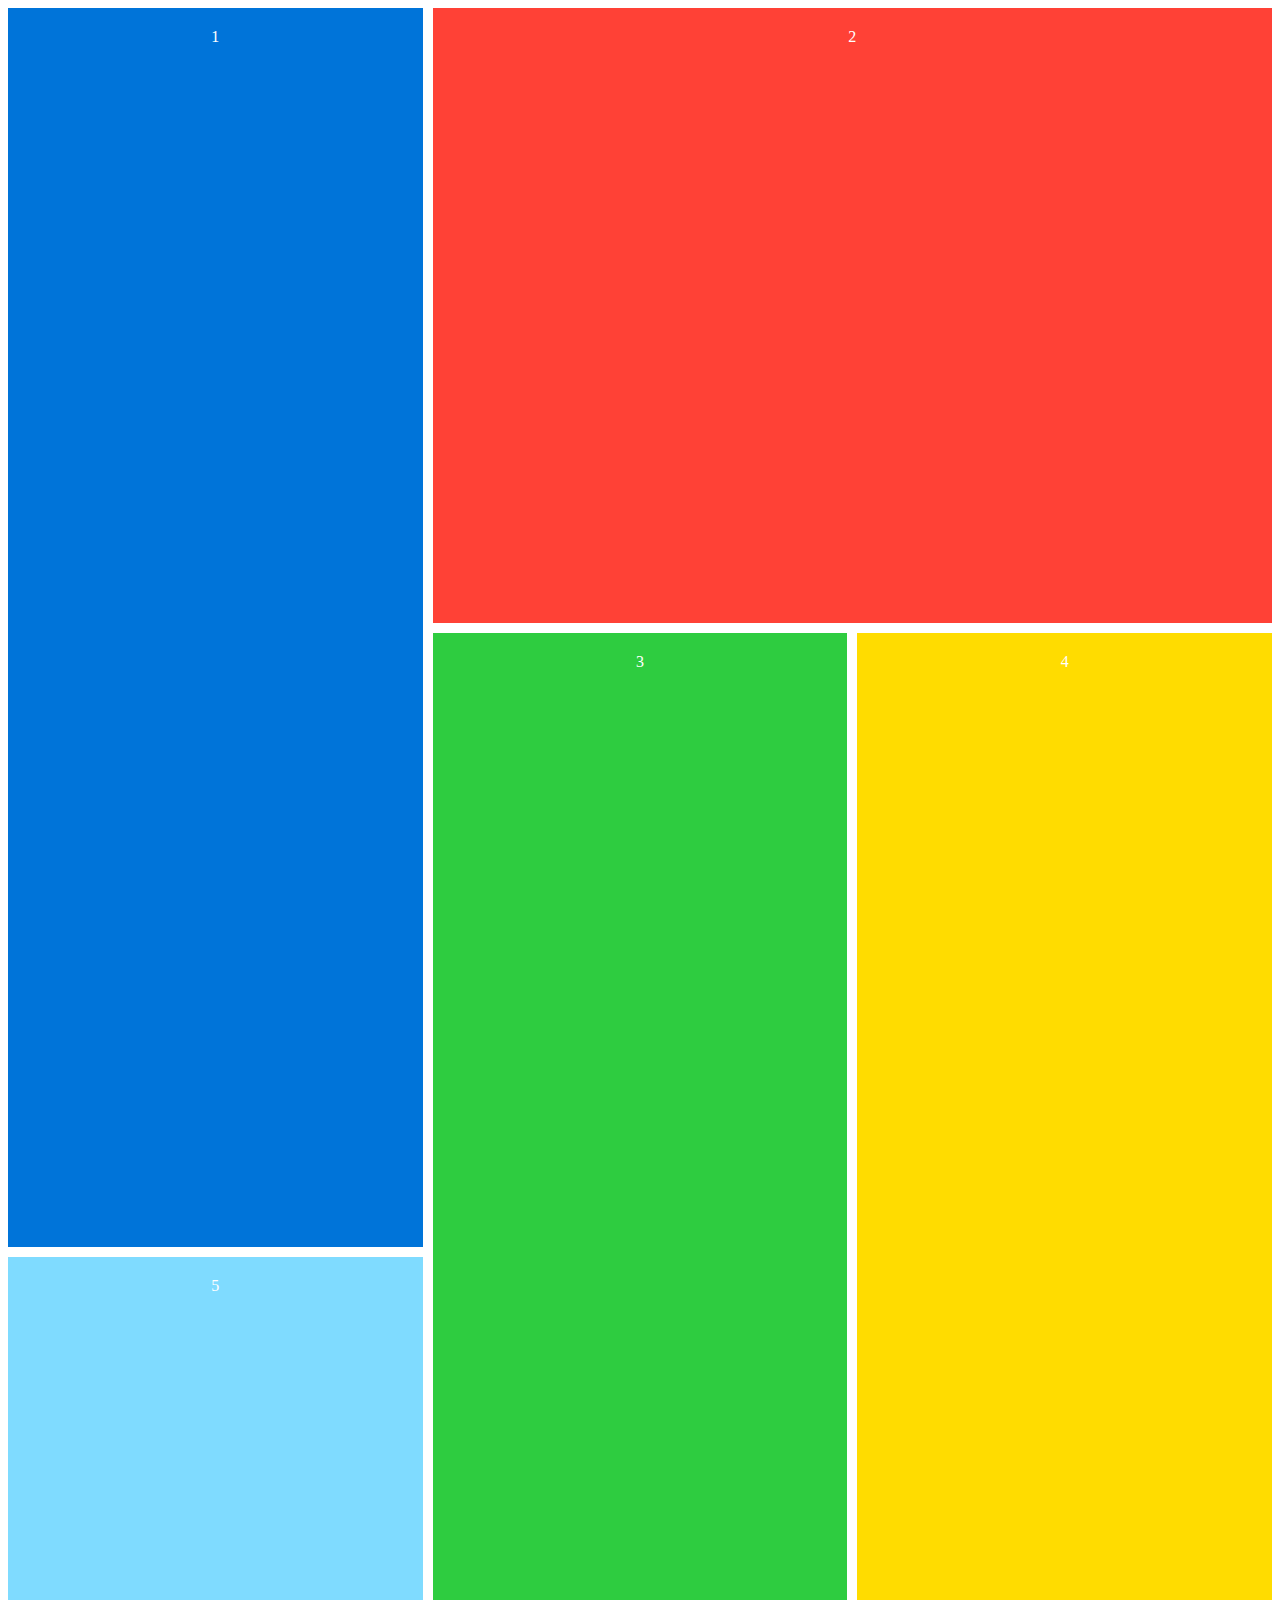
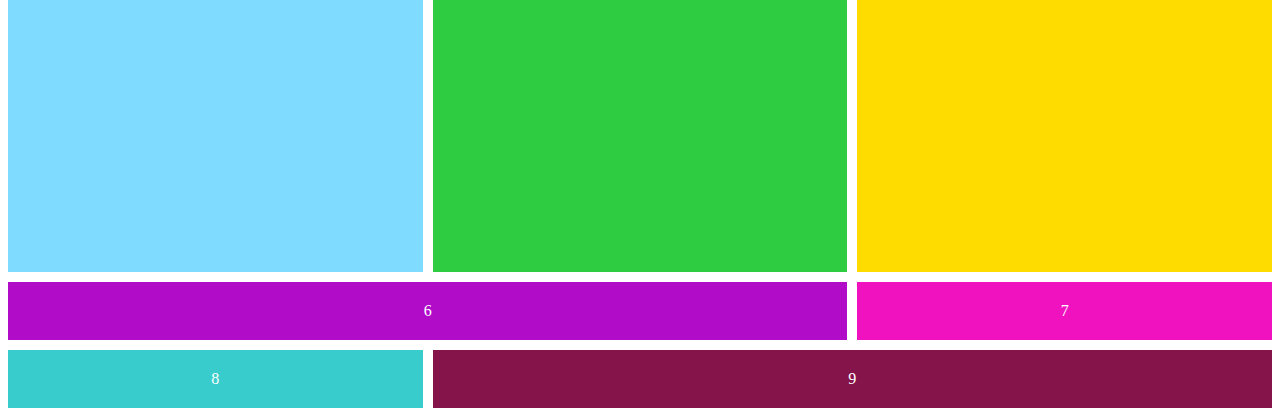
<file: grid assignment/index.html>
<!DOCTYPE html>
<html lang="en">
<head>
    <meta charset="UTF-8">
    <meta http-equiv="X-UA-Compatible" content="IE=edge">
    <meta name="viewport" content="width=device-width, initial-scale=1.0">
    <title>Document</title>
    <link rel="stylesheet" href="style.css">
</head>
<body>
    <header>
    </header>
    <div class="grid-container">
        <div class="item item1">1</div>
        <div class="item item2">2</div>
        <div class="item item3">3</div>
        <div class="item item4">4</div>
        <div class="item item5">5</div>
        <div class="item item6">6</div>
        <div class="item item7">7</div>
        <div class="item item8">8</div>
        <div class="item item9">9</div>
      </div>
    
</body>
</html>
</file>
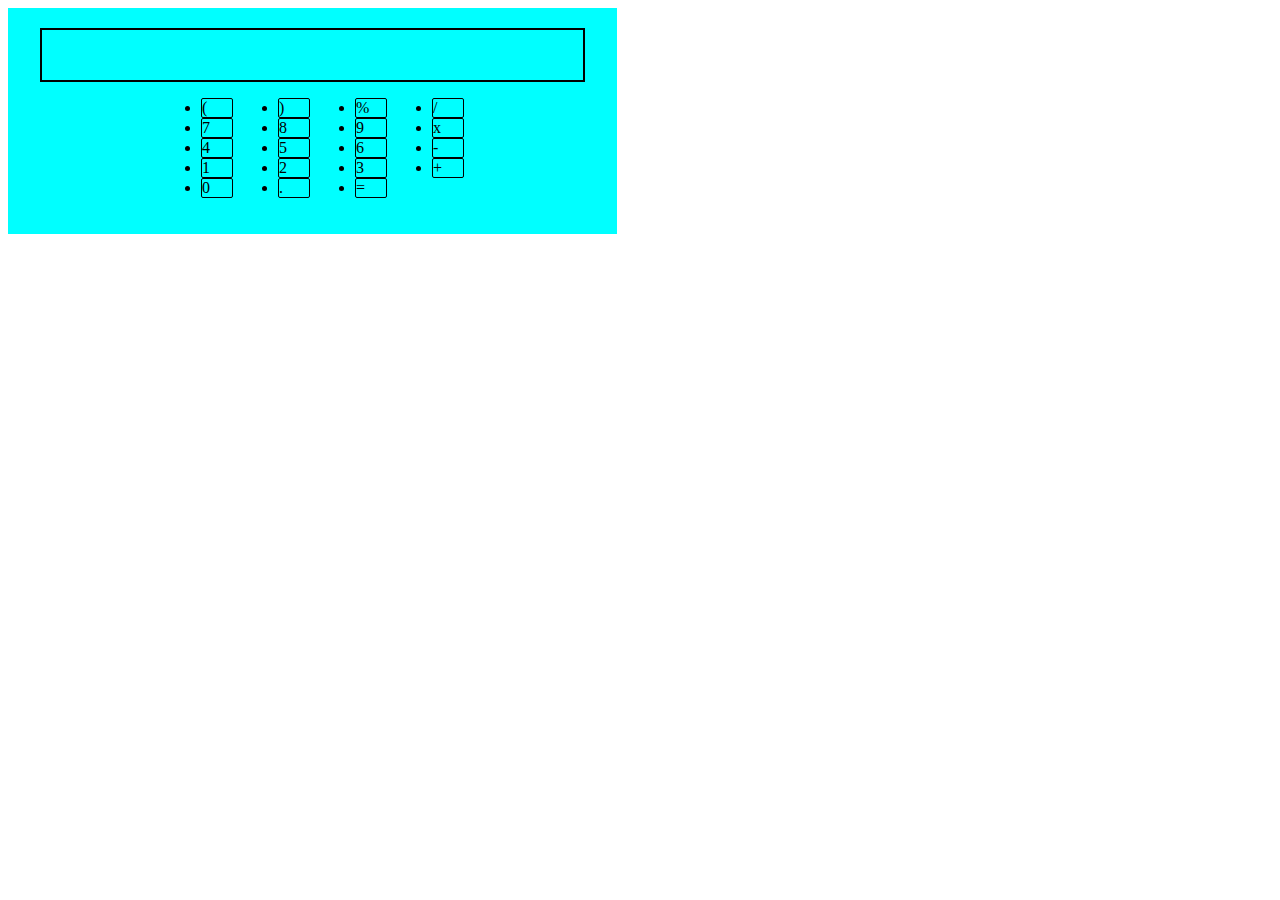
<file: Front End/calculator/index.html>
<!DOCTYPE html>
<html lang="en">
<head>
    <meta charset="UTF-8">
    <meta http-equiv="X-UA-Compatible" content="IE=edge">
    <meta name="viewport" content="width=device-width, initial-scale=1.0">
    <link rel="stylesheet" type="text/css" href="style.css">
    <title>Document</title>
</head>
<body>
    <div class="calculator">
        <div class="result" id="display"></div>
            <div class="buttons">
            <ul>
                <li>(</li>
                <li onclick="btn(7)" >7</li>
                <li onclick="btn(4)">4</li>
                <li onclick="btn(1)">1</li>
                <li>0</li>
            </ul>
            <ul>
                <li>)</li>
                <li>8</li>
                <li>5</li>
                <li>2</li>
                <li onclick="btn('.')">.</li>
            </ul>
            <ul>
                <li>%</li>
                <li>9</li>
                <li>6</li>
                <li>3</li>
                <li>=</li>
            </ul>
            <ul>
                <li>/</li>
                <li>x</li>
                <li>-</li>
                <li>+</li>
            </ul>

</div>
</body>
<script src="script.js"></script>
</html>
</file>
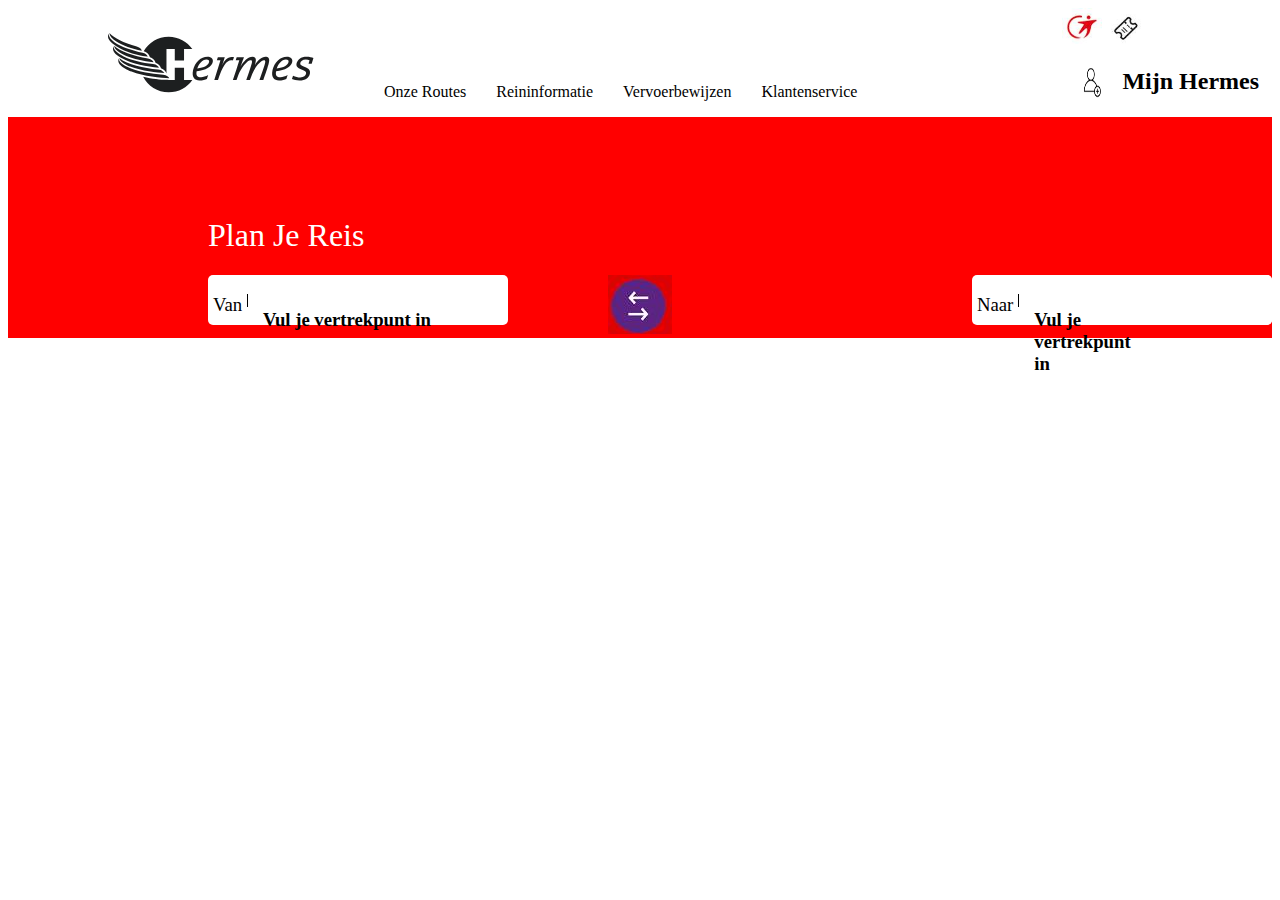
<file: Front End/hermes/index.html>
<!DOCTYPE html>
<html>
<head>
<title>Hermes</title>
<link rel="stylesheet" href="style.css">
</head>
<body>
<header>
    <div class="top-nav">
        <img src="imgs/Hermes_header.svg">
        <ul>
            <li>Onze Routes</li>
            <li>Reininformatie</li>
            <li>Vervoerbewijzen</li>
            <li>Klantenservice</li>
        </ul>
        <div class="rightside-container">
            <div>
                <img src="imgs/idkwhat_icon.jpeg" width="40px">
                <img src="imgs/ticket_icon.jpeg" width="40px">
            </div>
            <div class="mijn_hermes">
                <img src="imgs/profilepic.png" width="60px">
                <h2>Mijn Hermes</h2>
            </div>
        </div>

</header>
<div class="main_container">
    <div class="red_container">
        <h1>Plan Je Reis</h1>
        <div class="vanennaar">
            <div class="van">
                <h3 class="label-text">Van</h3>
                <h3 class="label">Vul je vertrekpunt in</h3>
            </div>
            <div class="arrow-icon">
            <img src="imgs/arrow_fromandto.jpeg">
            </div>
            <div class="vanennaar">
                <div class="van">
                <h3 class="label-text">Naar</h3>
                <h3 class="label">Vul je vertrekpunt in</h3>
                <div class="van">
            </div>
        </div>
        
    </div>
</div>
</body>
</html>
</file>
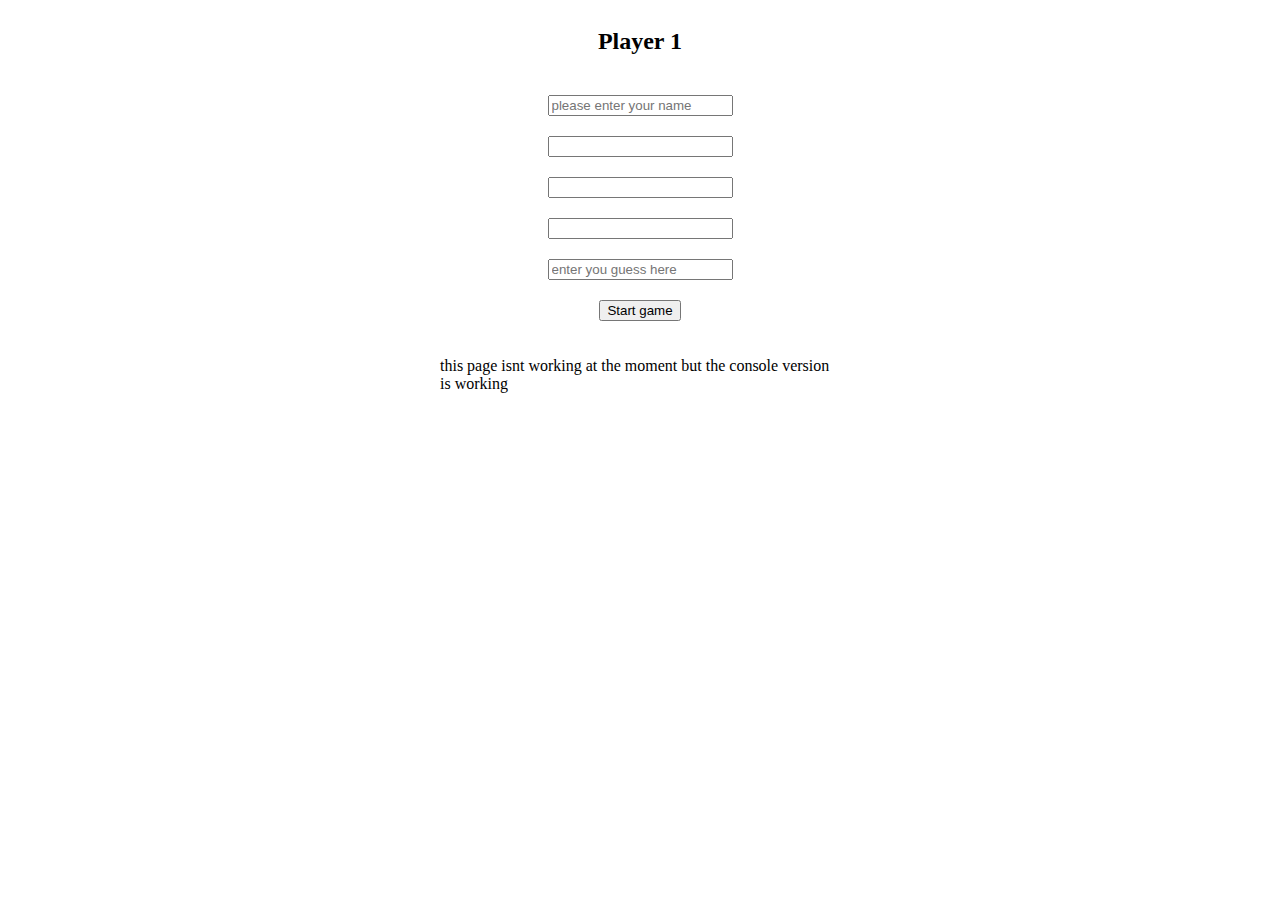
<file: Front End/javascript level 2/index.html>
<!DOCTYPE html>
<html lang="en">
<head>
    <meta charset="UTF-8">
    <meta http-equiv="X-UA-Compatible" content="IE=edge">
    <meta name="viewport" content="width=device-width, initial-scale=1.0">
    <title>Document</title>
    <link rel="stylesheet" type="text/css" href="style.css">
</head>
<body>
    <section class="text_boxes">
    <h2>Player 1</h2>
    <input type="text" id="name" placeholder="please enter your name">
    <input type="text" id="age">
    <input type="text" id="occupation">
    <input type="text" id="country">
    <input type="text" id="guess" placeholder="enter you guess here">
    <!-- <h2>PLayer 2</h2>
    <input type="text" id="name">
    <input type="text" id="age">
    <input type="text" id="occupation">
    <input type="text" id="country">
    <input type="text" id="guess" placeholder="enter you guess here"> -->
    <button onclick="functionPlay.play()">Start game</button>

    <p>this page isnt working at the moment but the console version is working</p>
</section>
    <p id="result"></p>
    <script src="script.js"></script>
</body>
</html>
</file>
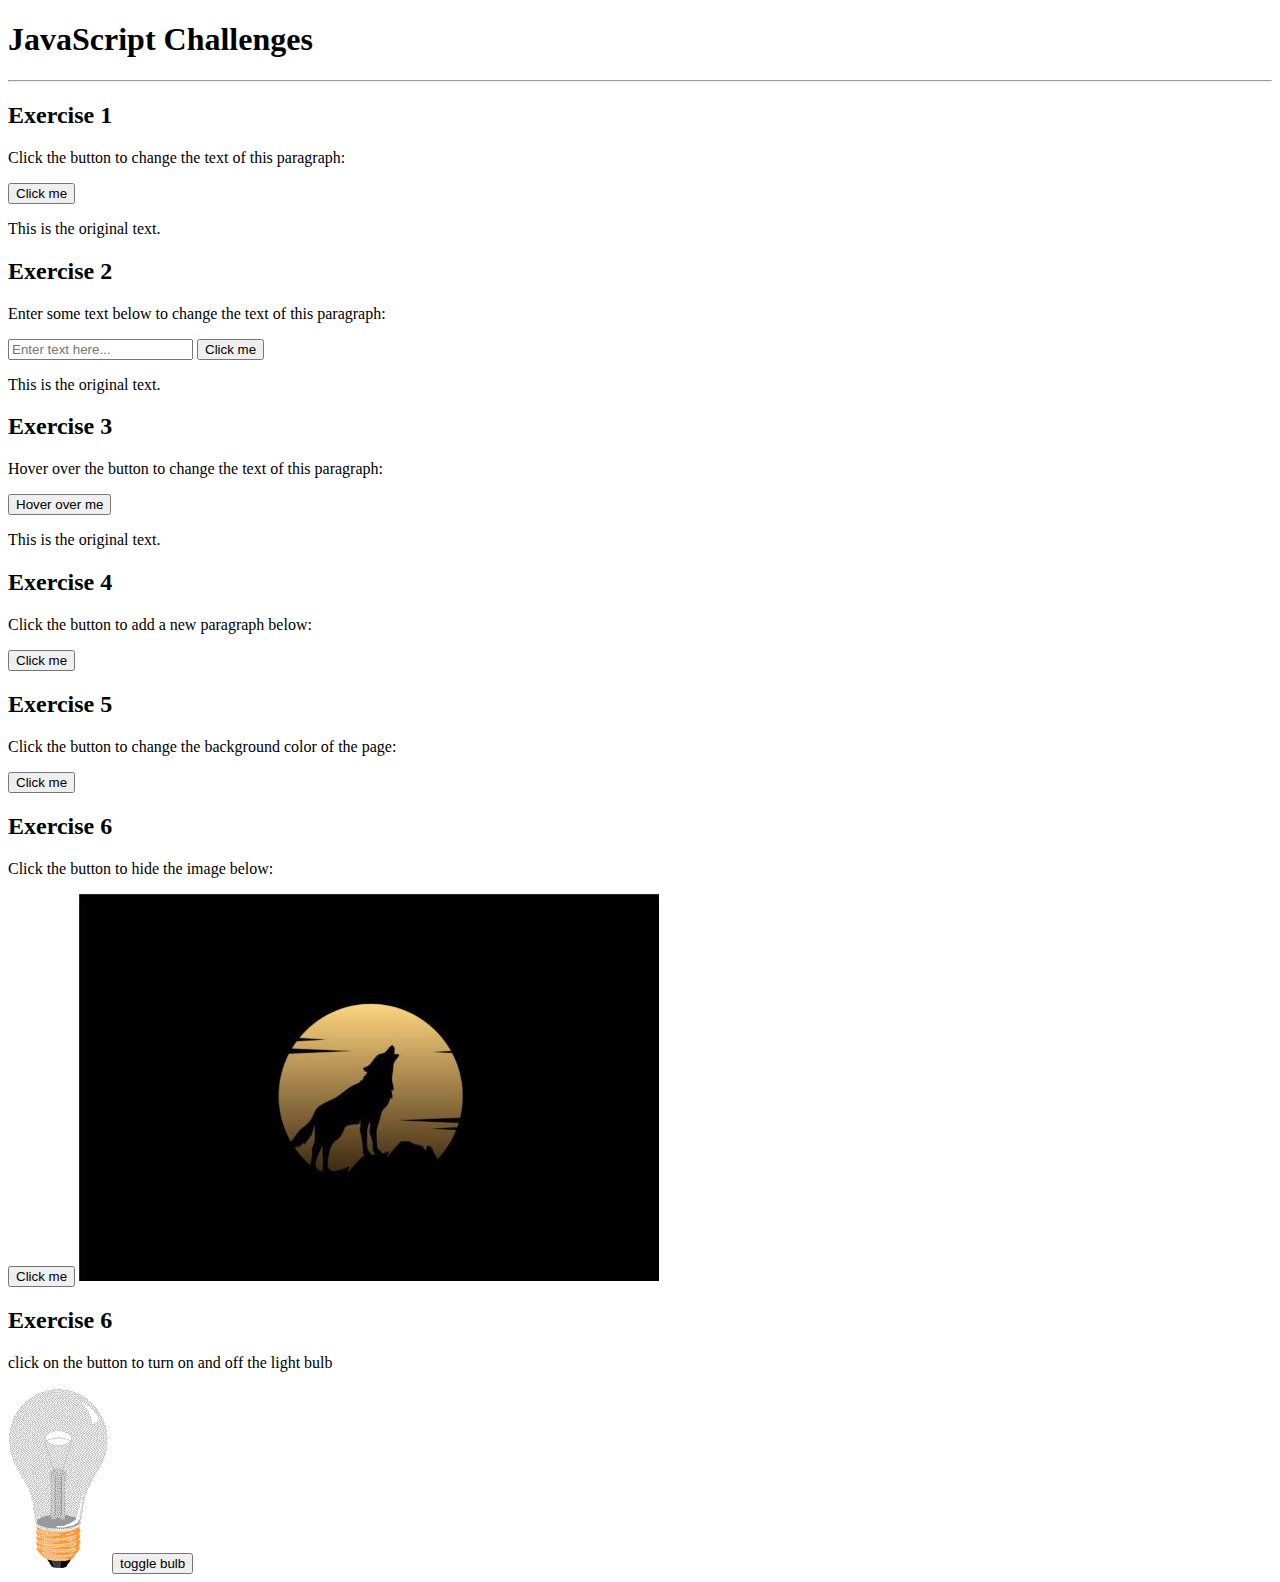
<file: jschalleneges.html>
<!DOCTYPE html>
<html>
  <head>
    <title>JavaScript Exercises</title>
  </head>
  <body>
    <h1>JavaScript Challenges </h1>
    <hr>
    <h2>Exercise 1</h2>
    <p>Click the button to change the text of this paragraph:</p>
    <button onclick="changeText()">Click me</button>
    <p id="text">This is the original text.</p>

    <h2>Exercise 2</h2>
    <p>Enter some text below to change the text of this paragraph:</p>
    <input type="text" id="input" placeholder="Enter text here...">
    <button onclick="changeText2()">Click me</button>
    <p id="text2">This is the original text.</p>

    <h2>Exercise 3</h2>
    <p>Hover over the button to change the text of this paragraph:</p>
    <button onmouseover="changeText3()">Hover over me</button>
    <p id="text3">This is the original text.</p>

    <h2>Exercise 4</h2>
    <p>Click the button to add a new paragraph below:</p>
    <button onclick="addParagraph()">Click me</button>

    <h2>Exercise 5</h2>
    <p>Click the button to change the background color of the page:</p>
    <button onclick="changeBackgroundColor()">Click me</button>

    <h2>Exercise 6</h2>
    <p>Click the button to hide the image below:</p>
    <button onclick="hideImage()">Click me</button>
    <img id="image" src="imgs/alpha_wolf.jpg">
    <p id="salading" style="color:black"></p>


    <h2>Exercise 6</h2>
    <p>click on the button to turn on and off the light bulb</p>
    <img id='myImage' alt="image 1" src="imgs/pic_bulboff.gif">
    <button onclick="turnBulbOn()">toggle bulb</button>
    
    <script src="script.js"> </script>
    <script src="script.js"></script>
  </body>
</html>
</file>
<file: grid assignment/style.css>
.grid-container {
    display: grid;
    grid-template-columns: repeat(3, 1fr);
    grid-template-rows: repeat(3, 1fr);
    gap: 10px;
    height: 2000px; 
  }
  
  .item {
    padding: 20px;
    text-align: center;
    color: white; 
  }
  
  .item1 {
    grid-row: 1 / 3;
    grid-column: 1 / 2;
    background-color: #0074D9; 
  }
  
  .item2 {
    grid-row: 1 / 2;
    grid-column: 2 / 4;
    background-color: #FF4136; 
  }
  
  .item3 {
    grid-row: 2 / 4;
    grid-column: 2 / 3;
    background-color: #2ECC40; 
  }
  
  .item4 {
    grid-row: 2 / 4;
    grid-column: 3 / 4;
    background-color: #FFDC00; 
  }
  
  .item5 {
    grid-row: 3 / 4;
    grid-column: 1 / 2;
    background-color: #7FDBFF; 
  }
  
  .item6 {
    grid-row: 4 / 5;
    grid-column: 1 / 3;
    background-color: #B10DC9; 
  }
  
  .item7 {
    grid-row: 4 / 5;
    grid-column: 3 / 4;
    background-color: #F012BE; 
  }
  
  .item8 {
    grid-row: 5 / 6;
    grid-column: 1 / 2;
    background-color: #39CCCC; 
  }
  
  .item9 {
    grid-row: 5 / 6;
    grid-column: 2 / 4;
    background-color: #85144b; 
  }
</file>
<file: Front End/calculator/style.css>
.buttons{
    display: flex;
    flex-direction: row;
    justify-content: space-between;
    gap:5px;
}
li{
    border: 1px solid;
    border-radius: 2px;
    width:30px;

}
.result{
    width: 95%;
    border: 2px solid;
    height: 50px;
}
.calculator{
    background-color: aqua;
    width: 45%;
    display: flex;
    align-items: center;
    flex-direction: column;
    padding: 20px;
}
</file>
<file: Front End/hermes/style.css>
html{
    

}
.nav{
    display: flex;
    flex-direction: row;
    width:fit-content
}
.top-nav{
    display: flex;
    flex-direction: row;
    justify-content: space-between;
    gap:30px;
    margin-left: 100px;
}
header{
    display: flex;
    flex-direction: row;   
}
ul{
    display: flex;
    flex-direction: row;
    justify-content: space-between;
    gap: 30px;
    margin-top: 75px;
}
li :hover{

}
li{
    text-decoration: none;
    display: inline-block;
    font-weight: 200;
}
.rightside-container{
    display: flex;
    flex-direction: column;
    margin-left: 175px;
}
.mijn_hermes{
    display:flex;
    flex-direction: row;
}
.main_container{
    display: flex;
    flex-direction: column;
}
.vanennaar{
    display: flex;
    flex-direction: row;
    justify-content: space-between;
    margin-left: 200px;
}
.red_container{
    background-color: red;
    /* margin-left: 200px; */
}
h1{
    color: white;
    font-weight: 100;
    margin-top: 100px;
    margin-left: 200px;
}
h3{

}
.van{
    background-color: white;
    border-radius: 5px;
    display: flex;
    flex-direction: row;  
    height: 70px; 
    width: 300px;
    height: 50px;
}   
.label-text{
    font-weight: 100;
    border-right: 0.5px solid;
    padding-right: 5px;
    padding-left: 5px;
}
.label{
    padding: 15px;
    font-weight: 75px;
    
}
</file>
<file: Front End/javascript level 2/style.css>
.text_boxes{
    display: flex;
    flex-direction: column;
    justify-content: space-between;
    align-items: center;
    gap: 20px;
    width: 400px;
}
body{
    display: flex ;
    align-items: center;
    justify-content: center;
}
</file>
